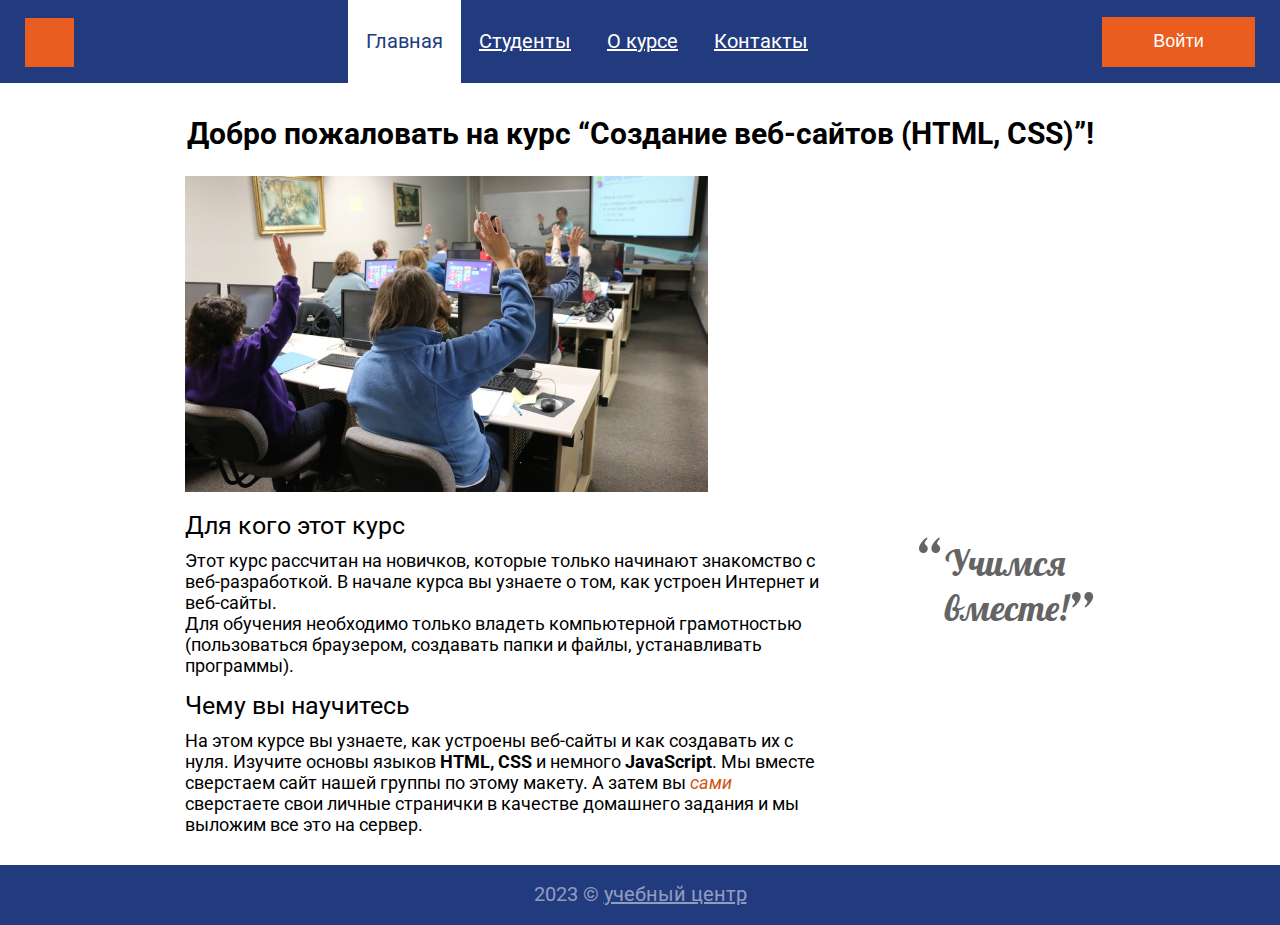
<file: index.html>
<!DOCTYPE html>
<html lang="ru">

<head>
    <link rel="preconnect" href="https://fonts.googleapis.com">
    <link rel="preconnect" href="https://fonts.gstatic.com" crossorigin>
    <link href="https://fonts.googleapis.com/css2?family=Lobster&family=Roboto:wght@400;700&display=swap"
        rel="stylesheet">
    <meta charset="UTF-8">
    <meta http-equiv="X-UA-Compatible" content="IE=edge">
    <meta name="viewport" content="width=device-width, initial-scale=1.0">
    <title>Создание веб-сайтов (HTML, CSS)!</title>
    <link rel="shortcut icon" href="Images/favicon.png" type="image/png">
    <link rel="stylesheet" href="style.css">

</head>

<body>
    <div class="all_site">
        <header class="header">
            <a class="logo" href="index.html">
                <span class="logo_show"></span>
                <span class="logo_show"></span>
                <span class="logo_show"></span>
                <span class="logo_show"></span></a>
            <nav class="header_menu">
                <div class="burger">
                    <div class="burger_line"></div>
                    <div class="burger_line"></div>
                    <div class="burger_line"></div>
                </div>
                <ul class="menu">
                    <li><a class="menu_link menu_link_active" href="index.html">Главная</a></li>
                    <li><a class="menu_link" href="students.html">Студенты</a></li>
                    <li><a class="menu_link" href="aboutСourse.html">О курсе</a></li>
                    <li><a class="menu_link" href="contacts.html">Контакты</a></li>
                </ul>
            </nav>
            <button class="btn">Войти</button>
        </header>
        <div class="registration">
            <div class="okno">
                <form class="form" action="#">
                    <h4 class="text_registration">Войти на сайт</h4>
                    <input class="form_input" type="text" placeholder="Логин" required>
                    <input class="form_input" type="password" placeholder="Пароль" required>
                    <button class="btn form_btn" type="submit">Войти</button>
                </form>
            </div>
        </div>
        <main class="content">
            <h1 class="heading">Добро пожаловать на курс “Создание веб-сайтов (HTML, CSS)”!</h1>
            <img class="content_img" src="Images/TrainingClass.jpg" alt="Учебный класс">
            <div class="content_block">
                <div class="content_left">
                    <section class="content_section_course">
                        <h4 class="title">Для кого этот курс</h4>
                        <p class="text">Этот курс рассчитан на новичков, которые только начинают знакомство с
                            веб-разработкой. В
                            начале курса
                            вы узнаете о том, как устроен Интернет и веб-сайты. <br>
                            Для обучения необходимо только владеть компьютерной грамотностью (пользоваться браузером,
                            создавать
                            папки и файлы, устанавливать программы).</p>
                    </section>
                    <section class="content_section_learn">
                        <h4 class="title">Чему вы научитесь</h4>
                        <p class="text">На этом курсе вы узнаете, как устроены веб-сайты и как создавать их с нуля.
                            Изучите
                            основы языков <span class="strong_content_section_learn"> HTML, CSS</span>
                            и немного <span class="strong_content_section_learn">JavaScript</span>. Мы вместе сверстаем
                            сайт
                            нашей группы по этому макету. А
                            затем вы <span class="italic_content_section_learn">сами</span>
                            сверстаете свои личные странички в качестве домашнего задания и мы выложим все это на
                            сервер.
                        </p>
                    </section>
                </div>
                <h2 class="content_right">
                    <span class="laquo"></span>Учимся вместе!<span class="raquo"></span>
                </h2>
            </div>
        </main>
    </div>
    <footer class="footer">
        <p class="text_footer">2023 &copy; <a class="footer_link" href="#">учебный центр</a></p>
    </footer>
    <script src="script.js"></script>
</body>

</html>
</file>
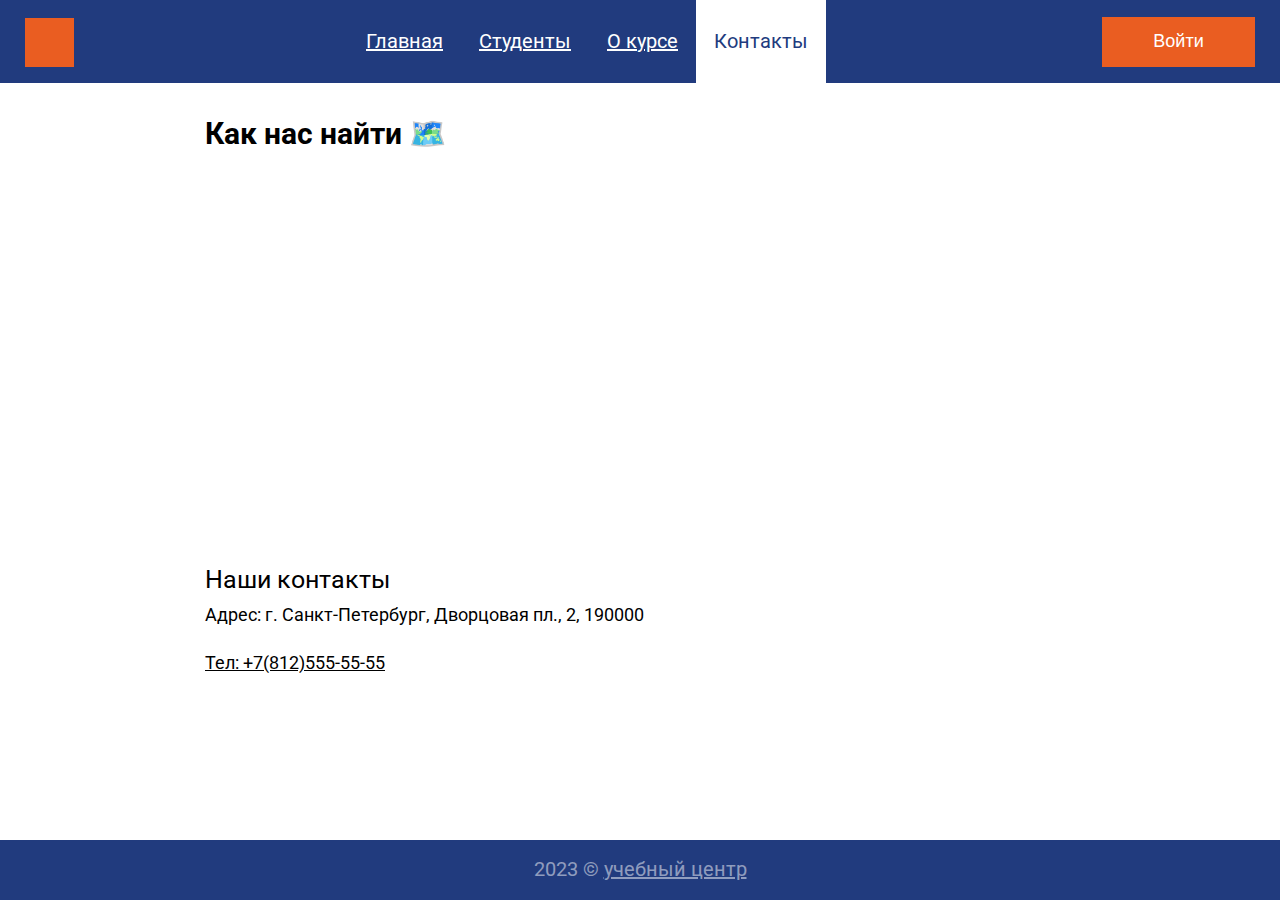
<file: contacts.html>
<!DOCTYPE html>
<html lang="ru">

<head>
    <link rel="preconnect" href="https://fonts.googleapis.com">
    <link rel="preconnect" href="https://fonts.gstatic.com" crossorigin>
    <link href="https://fonts.googleapis.com/css2?family=Lobster&family=Roboto:wght@400;700&display=swap"
        rel="stylesheet">
    <meta charset="UTF-8">
    <meta http-equiv="X-UA-Compatible" content="IE=edge">
    <meta name="viewport" content="width=device-width, initial-scale=1.0">
    <title>Создание веб-сайтов (HTML, CSS)!</title>
    <link rel="shortcut icon" href="Images/favicon.png" type="image/png">
    <link rel="stylesheet" href="style.css">

</head>

<body>
    <div class="all_site">
        <header class="header">
            <a class="logo" href="index.html">
                <span class="logo_show"></span>
                <span class="logo_show"></span>
                <span class="logo_show"></span>
                <span class="logo_show"></span></a>
            <nav class="header_menu">
                <div class="burger">
                    <div class="burger_line"></div>
                    <div class="burger_line"></div>
                    <div class="burger_line"></div>
                </div>
                <ul class="menu">
                    <li><a class="menu_link" href="index.html">Главная</a></li>
                    <li><a class="menu_link" href="students.html">Студенты</a></li>
                    <li><a class="menu_link" href="aboutСourse.html">О курсе</a></li>
                    <li><a class="menu_link menu_link_active" href="contacts.html">Контакты</a></li>
                </ul>
            </nav>
            <button class="btn">Войти</button>
        </header>
        <div class="registration">
            <div class="okno">
                <form class="form" action="#">
                    <h4 class="text_registration">Войти на сайт</h4>
                    <input class="form_input" type="text" placeholder="Логин" required>
                    <input class="form_input" type="password" placeholder="Пароль" required>
                    <button class="btn form_btn" type="submit">Войти</button>
                </form>
            </div>
        </div>
        <main class="content_contacts">
            <h1 class="heading text_content_contacts">Как нас найти &#128506;&#65039;</h1>
            <iframe class="location"
                src="https://www.google.com/maps/embed?pb=!1m18!1m12!1m3!1d255805.16751875024!2d30.07895041960359!3d59.9408057!2m3!1f0!2f0!3f0!3m2!1i1024!2i768!4f13.1!3m3!1m2!1s0x46963110ebe9ea5b%3A0x86b0025c5a84a071!2z0JTQstC-0YDRhtC-0LLQsNGPINC_0LsuLCAyLCDQodCw0L3QutGCLdCf0LXRgtC10YDQsdGD0YDQsywgMTkwMDAw!5e0!3m2!1sru!2sru!4v1676899055506!5m2!1sru!2sru"
                width="1268" height="370" style="border:0;" allowfullscreen="" loading="lazy"
                referrerpolicy="no-referrer-when-downgrade"></iframe>
            <h4 class="title title_contacts">Наши контакты</h4>
            <p class="text text_contacts indent">Адрес: г. Санкт-Петербург, Дворцовая пл., 2, 190000</p>
            <p class="text text_contacts">Тел: <a class="tel" href="tel:+7(812)555-55-55">+7(812)555-55-55</a></p>
        </main>
    </div>
    <footer class="footer">
        <p class="text_footer">2023 &copy; <a class="footer_link" href="#">учебный центр</a></p>
    </footer>
    <script src="script.js"></script>
</body>

</html>
</file>
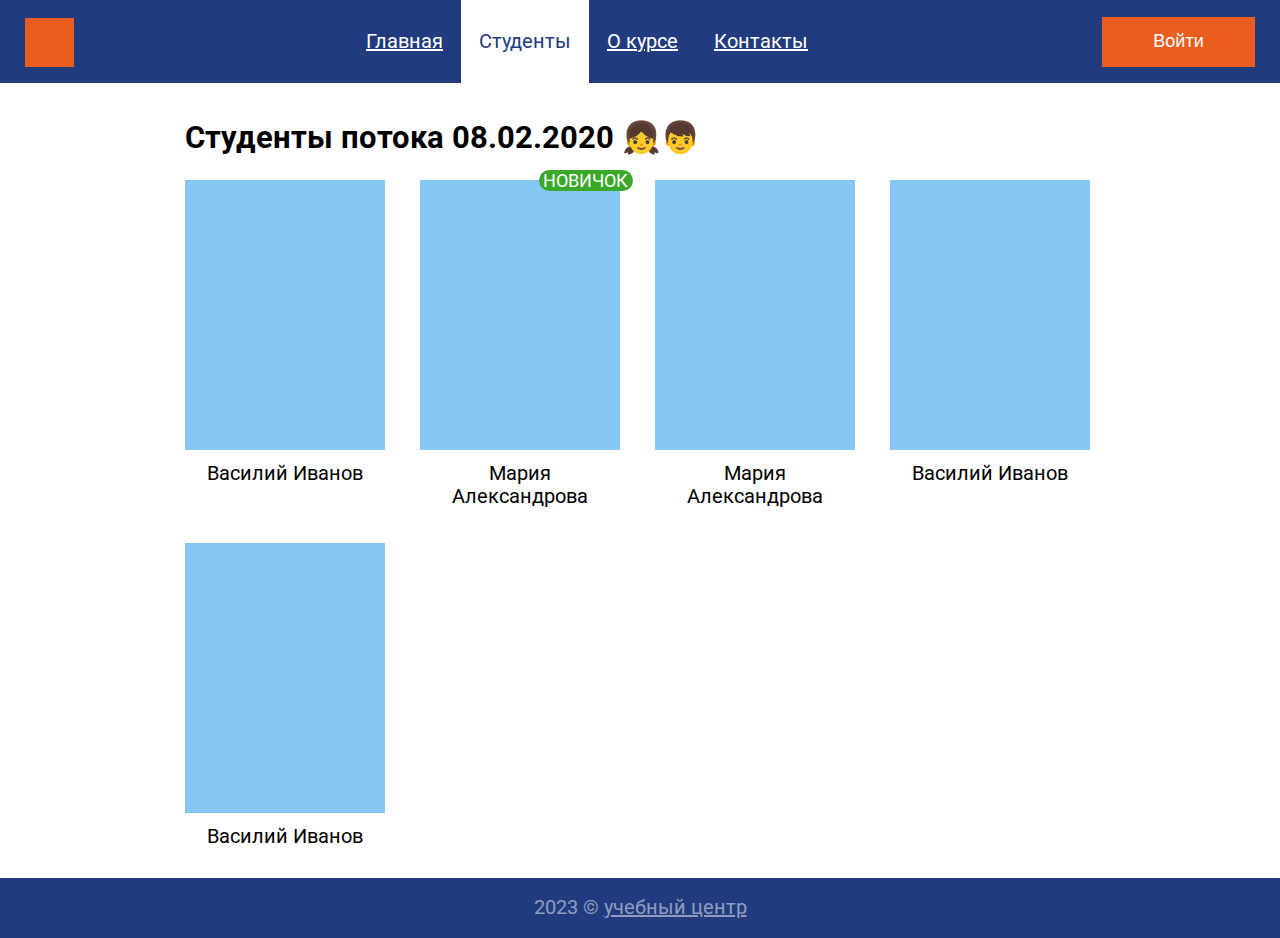
<file: students.html>
<!DOCTYPE html>
<html lang="ru">

<head>
    <link rel="preconnect" href="https://fonts.googleapis.com">
    <link rel="preconnect" href="https://fonts.gstatic.com" crossorigin>
    <link href="https://fonts.googleapis.com/css2?family=Lobster&family=Roboto:wght@400;700&display=swap"
        rel="stylesheet">
    <meta charset="UTF-8">
    <meta http-equiv="X-UA-Compatible" content="IE=edge">
    <meta name="viewport" content="width=device-width, initial-scale=1.0">
    <title>Создание веб-сайтов (HTML, CSS)!</title>
    <link rel="shortcut icon" href="Images/favicon.png" type="image/png">
    <link rel="stylesheet" href="style.css">

</head>

<body>
    <div class="all_site">
        <header class="header">
            <a class="logo" href="index.html">
                <span class="logo_show"></span>
                <span class="logo_show"></span>
                <span class="logo_show"></span>
                <span class="logo_show"></span></a>
            <nav class="header_menu">
                <div class="burger">
                    <div class="burger_line"></div>
                    <div class="burger_line"></div>
                    <div class="burger_line"></div>
                </div>
                <ul class="menu">
                    <li><a class="menu_link" href="index.html">Главная</a></li>
                    <li><a class="menu_link menu_link_active" href="students.html">Студенты</a></li>
                    <li><a class="menu_link" href="aboutСourse.html">О курсе</a></li>
                    <li><a class="menu_link" href="contacts.html">Контакты</a></li>
                </ul>
            </nav>
            <button class="btn">Войти</button>
        </header>
        <div class="registration">
            <div class="okno">
                <form class="form" action="#">
                    <h4 class="text_registration">Войти на сайт</h4>
                    <input class="form_input" type="text" placeholder="Логин" required>
                    <input class="form_input" type="password" placeholder="Пароль" required>
                    <button class="btn form_btn" type="submit">Войти</button>
                </form>
            </div>
        </div>
        <main class="content_students">
            <h1 class="heading text_content_students">Студенты потока 08.02.2020 &#128103;&#128102;</h1>
            <div class="photo">
                <figure class="info_content_students">
                    <a href="vafinarr.html"><img class="photo_link" src="Images/photo.jpg" alt="студенты"></a>
                    <figcaption class="text text_photo">Василий Иванов</figcaption>
                </figure>
                <figure class="info_content_students beginner">
                    <a href="vafinarr.html"><img class="photo_link" src="Images/photo.jpg" alt="студенты"></a>
                    <figcaption class="text text_photo">Мария Александрова</figcaption>
                </figure>
                <figure class="info_content_students">
                    <a href="vafinarr.html"><img class="photo_link" src="Images/photo.jpg" alt="студенты"></a>
                    <figcaption class="text text_photo">Мария Александрова</figcaption>
                </figure>
                <figure class="info_content_students">
                    <a href="vafinarr.html"><img class="photo_link" src="Images/photo.jpg" alt="студенты"></a>
                    <figcaption class="text text_photo">Василий Иванов</figcaption>
                </figure>
                <figure class="info_content_students">
                    <a href="vafinarr.html"><img class="photo_link" src="Images/photo.jpg" alt="студенты"></a>
                    <figcaption class="text text_photo">Василий Иванов</figcaption>
                </figure>
            </div>
        </main>
    </div>
    <footer class="footer">
        <p class="text_footer">2023 &copy; <a class="footer_link" href="#">учебный центр</a></p>
    </footer>
    <script src="script.js"></script>
</body>

</html>
</file>
<file: style.css>
* {
    margin: 0;
    padding: 0;
}

body {
    font-family: 'Roboto', sans-serif;
    min-height: 100vh;
    display: flex;
    flex-direction: column;
}

.all_site {
    flex-grow: 1;
}

.header {
    padding-left: calc(50% - 1268px / 2);
    padding-right: calc(50% - 1268px / 2);
    background-color: #213B7E;
    display: flex;
    flex-direction: row;
    flex-wrap: wrap;
    justify-content: space-between;
    align-items: center;
}

@keyframes logo {
    0% {
        transform: rotate(0deg);
    }

    25% {
        transform: rotate(-45deg);
    }

    50% {
        transform: rotate(90deg);
    }

    75% {
        transform: rotate(-45deg);
    }

    100% {
        transform: rotate(0deg);
    }
}

@keyframes logo_show_1 {
    0% {
        transform: translate(0);
    }

    50% {
        transform: translate(-15px, 0);
        border-radius: 25%;
        border: 3px solid #f6052d;
        background-color: #ee4d6855;
    }

    100% {
        transform: translate(0);
    }
}

@keyframes logo_show_2 {
    0% {
        transform: translate(0);
    }

    50% {
        transform: translate(15px, 0);
        border-radius: 25%;
        border: 3px solid #21fe03;
        background-color: #87567854;
    }

    100% {
        transform: translate(0);
    }
}

@keyframes logo_show_3 {
    0% {
        transform: translate(0);
    }

    50% {
        transform: translate(0, -15px);
        border-radius: 25%;
        border: 3px solid #f99703;
        background-color: #ff990053;
    }

    100% {
        transform: translate(0);
    }
}

@keyframes logo_show_4 {
    0% {
        transform: translate(0);
    }

    50% {
        transform: translate(0, 15px);
        border-radius: 25%;
        border: 3px solid #03ebfb;
        background-color: #00e6f657;
    }

    100% {
        transform: translate(0);
    }
}

.logo {
    width: 47px;
    height: 47px;
    position: relative;
    animation: logo 5s infinite ease-in-out;
}

.logo_show {
    width: 47px;
    height: 47px;
    position: absolute;
    left: 0;
    top: 0;
    background-color: #EA5D21;
    border: 1px solid #EA5D21;
}

.logo_show:nth-child(1) {
    animation: logo_show_1 5s ease-in-out infinite;
}

.logo_show:nth-child(2) {
    animation: logo_show_2 5s ease-in-out infinite;
}

.logo_show:nth-child(3) {
    animation: logo_show_3 5s ease-in-out infinite;
}

.logo_show:nth-child(4) {
    animation: logo_show_4 5s ease-in-out infinite;
}

.menu {
    display: flex;
    list-style-type: none;
    margin-left: 54px;
}

.menu_link {
    display: block;
    font-style: normal;
    font-weight: 400;
    font-size: 20px;
    line-height: 23px;
    text-decoration-line: underline;
    color: #FFFFFF;
    padding: 30px 18px;
}

.menu_link:hover {
    background-color: #ffffff74;
}

.menu_link_active {
    background-color: #FFFFFF;
    color: #213B7E;
    text-decoration: none;
}

.btn {
    width: 153px;
    height: 50px;
    background-color: #EA5D21;
    display: flex;
    justify-content: center;
    align-items: center;
    font-style: normal;
    font-weight: 400;
    font-size: 18px;
    line-height: 21px;
    color: #FFFFFF;
    text-decoration: none;
    border: none;
    cursor: pointer;
}

.btn:hover {
    background-color: #f39972;
    color: #213B7E;
    transition: all 0.3s;
}

.btn:active {
    position: relative;
    top: 1px;
    color: #213B7E;
}

/* Registration - Pегистрация */

.registration {
    display: none;
    position: relative;
}

.okno {
    padding-left: calc(50% - 500px / 2);
    padding-right: calc(50% - 500px / 2);
    position: absolute;
    width: 500px;
    z-index: 1;
    margin-top: 80px;
}

.form {
    display: flex;
    flex-direction: column;
    align-items: center;
    background: #FFFFFF;
    border: 1px solid #213B7E;
    filter: drop-shadow(5px 5px 4px rgba(0, 0, 0, 0.25));
}

.text_registration {
    font-style: normal;
    font-weight: 400;
    font-size: 24px;
    line-height: 28px;
    color: #000000;
    margin-top: 26px;
    margin-bottom: 36px;
}

.form_input {
    width: 430px;
    height: 55px;
    font-style: normal;
    font-weight: 400;
    font-size: 24px;
    line-height: 28px;
    color: #808080;
    padding-left: 14px;
    padding-right: 14px;
    margin-bottom: 58px;
}

.form_btn {
    margin-bottom: 56px;
}

.form_btn:hover {
    background-color: #213B7E;
    color: #FFFFFF;
}

/* Content - Главная страница */

.content {
    padding-left: calc(50% - 911px / 2);
    padding-right: calc(50% - 911px / 2);
}

.heading {
    font-style: normal;
    font-weight: 700;
    font-size: 30px;
    line-height: 35px;
    color: #000000;
    margin-top: 33px;
    margin-bottom: 25px;
    text-align: center;
}

.content_img {
    max-width: 100%;
    margin-bottom: 15px;
}

.content_block {
    display: flex;
    gap: 94px;
}

.content_left {
    max-width: 634px;
}

.content_section_course {
    margin-bottom: 15px;
}

.title {
    font-style: normal;
    font-weight: 400;
    font-size: 25px;
    line-height: 29px;
    color: #000000;
    margin-bottom: 10px;
}

.text {
    font-style: normal;
    font-weight: 400;
    font-size: 18px;
    line-height: 21px;
    color: #000000;
}

.strong_content_section_learn {
    font-weight: 700;
}

.italic_content_section_learn {
    color: #CF5510;
    font-style: italic;
}

.content_right {
    display: flex;
    width: 129px;
    font-family: 'Lobster', cursive;
    font-style: normal;
    font-weight: 400;
    font-size: 36px;
    line-height: 45px;
    color: #646464;
    margin-top: 29px;
}

.laquo::before {
    content: '“';
    font-size: 64px;
    margin-right: 5px;
    margin-top: 10px;
}

.raquo::after {
    content: '”';
    font-size: 64px;
    margin-top: 55px;
    margin-left: -3px;
    display: flex;
}

/* Footer */

.footer {
    background-color: #213B7E;
    padding-top: 18px;
    padding-bottom: 19px;
    margin-top: 30px;
}

.text_footer {
    font-style: normal;
    font-weight: 400;
    font-size: 20px;
    line-height: 23px;
    color: rgba(255, 255, 255, 0.5);
    text-align: center;
}

.footer_link {
    color: rgba(255, 255, 255, 0.5);
}

/* Students - Студенты */

.content_students {
    padding-left: calc(50% - 1202px / 2);
    padding-right: calc(50% - 1202px / 2);
}

.text_content_students {
    font-size: 31px;
    line-height: 36px;
    margin-top: 37px;
    margin-bottom: 24px;
    text-align: left;
}

.photo {
    display: flex;
    flex-wrap: wrap;
    gap: 50px;
}

.photo_link {
    transition: transform 0.25s;
}

.photo_link:hover {
    transform: scale(1.1);
}

.info_content_students {
    width: 200px;
    position: relative;
}

.text_photo {
    font-size: 20px;
    line-height: 23px;
    text-align: center;
    margin-top: 8px;
}

.beginner::after {
    content: 'новичoк';
    text-transform: uppercase;
    position: absolute;
    top: -10px;
    left: 119px;
    width: 94px;
    color: #FFFFFF;
    background-color: #3AA828;
    border-radius: 20px;
    text-align: center;
    font-style: normal;
    font-weight: 400;
    font-size: 18px;
    line-height: 21px;
}

/*Вафина Равиля Рашатовна*/
ul.crumbs {
    margin: 20px;
}

ul.crumbs li {
    display: inline-block;
    line-height: 20px;
    margin: 0 5px 0 -10px;
    padding: 0 20px;
    position: relative;
}

ul.crumbs li:before,
ul.crumbs li:after {
    border-right: 3px solid #213B7E;
    content: '';
    display: block;
    height: 50%;
    position: absolute;
    left: 0;
    right: 0;
    top: 0;
    z-index: -1;
    transform: skewX(45deg);
}

ul.crumbs li:after {
    bottom: 0;
    top: auto;
    transform: skewX(-45deg);
}

ul.crumbs li:last-of-type:before,
ul.crumbs li:last-of-type:after {
    display: none;
}

ul.crumbs li a {
    color: #000;
    text-decoration: none;
    transition: all 0.3s;
}

ul.crumbs li a:hover {
    color: #EA5D21;
}

.content_info {
    display: flex;
    flex-wrap: wrap;
    align-items: center;
    gap: 50px;
    margin-top: 33px;
}

.data {
    display: grid;
    gap: 30px;
}

.heading_Name {
    font-style: normal;
    font-weight: 700;
    font-size: 30px;
    line-height: 35px;
    color: #000000;
}

.details {
    display: grid;
    grid-template-columns: 250px 400px;
    align-items: baseline;
    column-gap: 10px;
}

.title_details {
    font-style: normal;
    font-weight: 400;
    font-size: 20px;
    line-height: 24px;
    color: #000000;
    margin-bottom: 10px;
}

.text_details {
    text-decoration: none;
}

.content_education {
    display: grid;
    grid-template-columns: 200px 4fr;
    grid-template-rows: repeat(2, 70px);
    gap: 7px;
    margin-top: 30px;
}

.text_education {
    grid-area: 1 / 1 / 3 / 2;
}

.text_university_kai {
    grid-area: 1 / 2 / 2 / 3;
}

.text_university_mgei {
    grid-area: 2 / 2 / 3 / 3;
}

.caption {
    margin-bottom: 15px;
    text-align: center;
}

details {
    border: 1px solid #213B7E;
    border-radius: 7px;
    padding: 0.5em 0.5em 0;
}

summary {
    font-weight: bold;
    margin: -0.5em -0.5em 0;
    padding: 1em;
    color: #213B7E;
}

summary:hover {
    background-color: #213b7e50;
    color: #EA5D21;
}

details[open] {
    padding: 0.5em;
}

details[open] summary {
    border-bottom: 1px solid #213B7E;
    margin-bottom: 0.5em;
}

.text_all {
    text-indent: 30px;
    text-align: justify;
    padding: 0px 15px;
}

.example {
    font-weight: 700;
    padding: 7px 0px;
    margin-left: 45px;
}

.example_list {
    padding-left: 75px;
    margin-bottom: 7px;
}

.list_li {
    padding-left: 15px;
    color: #EA5D21;
    font-weight: bold;
}

.items_li {
    padding-left: 15px;
    color: #213B7E;
    font-weight: normal;
}

.li_details {
    padding-left: 15px;
    color: #000;
}

.list_sale {
    font-weight: bold;
    color: rgba(124, 4, 4, 0.952);
}

.example_form {
    display: flex;
    flex-wrap: wrap;
    margin: 0px 15px 15px 15px;
}

fieldset {
    padding-inline-start: 30px;
    padding-inline-end: 30px;
    padding-bottom: 10px;
}

legend {
    padding-inline-start: 7px;
    padding-inline-end: 7px;
}

.text_form {
    text-indent: 30px;
    text-align: justify;
}

.text_form:nth-of-type(1) {
    padding-top: 10px;
}

.example_form_table {
    padding: 10px 30px;
}

.example_ol {
    display: flex;
    flex-direction: column;
    gap: 30px;
    margin-left: 15px;
}

.example_inputForm {
    display: flex;
    flex-direction: column;
    gap: 7px;
    padding-left: 5px;
}

.opt {
    display: flex;
    flex-wrap: wrap;
    gap: 15px;
}

.slider {
    width: 50%;
    background: #d3d3d3;
    outline: none;
    opacity: 0.7;
    transition: opacity .2s;
    cursor: pointer;
}

.slider:hover {
    opacity: 1;
}

.example_fprm_button {
    display: flex;
    flex-wrap: wrap;
    justify-content: center;
    gap: 30px;
    margin: 10px;
}

.example_button {
    font-style: normal;
    font-weight: 400;
    font-size: 18px;
    line-height: 21px;
    padding: 10px;
    background-color: #EA5D21;
    color: #FFFFFF;
    cursor: pointer;
    border: none;
}

.example_button:hover {
    background-color: #213B7E;
    color: #FFFFFF;
    transition: linear 0.5s;
}

.example_button:active {
    position: relative;
    top: 1px;
}

.block_picture {
    display: flex;
    flex-wrap: wrap;
    justify-content: center;
    align-items: center;
}

.block_pic {
    display: grid;
    grid-template-columns: repeat(auto-fit, minmax(200px, 1fr));
    align-items: center;
    justify-items: center;
}

.block_pic:nth-of-type(1) {
    margin-top: 15px;
}

.block_pic:nth-of-type(3) {
    margin-bottom: 15px;
}

.block_pic:nth-of-type(4) {
    margin-bottom: 15px;
}

.figure {
    text-align: center;
}

.picture {
    max-width: 200px;
    border-radius: 10px;
}

.text_picture {
    text-align: center;
    margin-top: 7px;
}

/* About the course - О курсе */

.content_aboutСourse {
    padding-left: calc(50% - 820px / 2);
    padding-right: calc(50% - 820px / 2);
}

.text_content_aboutСourse {
    text-align: left;
}

.text_video {
    font-size: 25px;
    line-height: 29px;
    margin-bottom: 15px;
}

.video {
    width: 100%;
    height: auto;
    max-height: 100%;
    border: 2px solid #EA5D21;
}

/* Сontacts - Контакты */

.content_contacts {
    padding-left: calc(50% - 1268px / 2);
    padding-right: calc(50% - 1268px / 2);
}

.text_content_contacts {
    text-align: left;
    margin-left: 200px;
}

.location {
    margin-bottom: 15px;
    max-width: 100%;
}

.title_contacts {
    margin-left: 202px;
}

.text_contacts {
    margin-left: 202px;
    text-decoration: underline;
}

.indent {
    margin-bottom: 27px;
    text-decoration: none;
}

.tel {
    color: #000000;
}

@media (min-width: 1024px) and (max-width: 1315px) {
    .header {
        padding-left: 25px;
        padding-right: 25px;
    }

    .menu {
        margin-left: 0px;
    }

    .content_students {
        padding-left: calc(50% - 911px / 2);
        padding-right: calc(50% - 911px / 2);
    }

    .photo {
        gap: 35px;
    }

    .content_contacts {
        padding-left: 25px;
        padding-right: 25px;
    }

    .text_content_contacts {
        margin-left: 180px;
    }

    .title_contacts {
        margin-left: 180px;
    }

    .text_contacts {
        margin-left: 180px;
    }

    .details {
        grid-template-columns: 225px 350px;
    }
}

@media (min-width: 768px) and (max-width: 1024px) {
    .header {
        padding-left: 25px;
        padding-right: 25px;
    }

    .img_logo {
        padding: 15px 0;
    }

    .menu {
        margin-left: 0px;
    }

    .content {
        padding-left: calc(50% - 748px / 2);
        padding-right: calc(50% - 748px / 2);
    }

    .heading {
        font-size: 28px;
        line-height: 33px;
    }

    .content_block {
        gap: 30px;
        align-items: center;
    }

    .title {
        font-size: 22px;
        line-height: 25px;
    }

    .text {
        font-size: 16px;
        line-height: 18px;
    }

    .content_left {
        max-width: 523px;
    }

    .content_right {
        font-size: 30px;
        line-height: 40px;
    }

    .laquo::before {
        margin-top: 5px;
        font-size: 54px;
    }

    .raquo::after {
        font-size: 54px;
        margin-top: 50px;
    }

    .content_students {
        padding-left: calc(50% - 748px / 2);
        padding-right: calc(50% - 748px / 2);
    }

    .photo {
        gap: 35px;
    }

    .content_aboutСourse {
        padding-left: calc(50% - 748px / 2);
        padding-right: calc(50% - 748px / 2);
    }

    .text_video {
        font-size: 22px;
        line-height: 25px;
    }

    .content_contacts {
        padding-left: 25px;
        padding-right: 25px;
    }

    .text_content_contacts {
        margin-left: 80px;
    }

    .title_contacts {
        margin-left: 80px;
    }

    .text_contacts {
        margin-left: 80px;
    }

    .content_info {
        gap: 20px;
    }

    .details {
        grid-template-columns: 225px 290px;
    }
}

@media (min-width: 530px) and (max-width: 768px) {
    .okno {
        padding-left: calc(50% - 425px / 2);
        padding-right: calc(50% - 425px / 2);
        width: 430px;
        margin-top: 40px;
    }

    .form_input {
        width: 350px;
        height: 45px;
        font-size: 16px;
        line-height: 20px;
        padding-left: 10px;
        margin-bottom: 29px;
    }

    .header {
        padding-left: 25px;
        padding-right: 25px;
    }

    .img_logo {
        padding: 10px 0;
    }

    .menu {
        margin-left: 0px;
    }

    .menu_link {
        font-size: 15px;
        padding: 25px 10px;
    }

    .btn {
        width: 100px;
        height: 47px;
    }

    .form_btn {
        width: 135px;
        height: 40px;
        margin-bottom: 40px;
    }

    .content {
        padding-left: calc(50% - 510px / 2);
        padding-right: calc(50% - 510px / 2);
    }

    .heading {
        font-size: 20px;
        line-height: 28px;
    }

    .content_block {
        gap: 15px;
        flex-wrap: wrap;
        justify-content: center;
        align-items: center;
    }

    .title {
        font-size: 16px;
        line-height: 18px;
    }

    .text {
        font-size: 12px;
        line-height: 14px;
    }

    .content_left {
        max-width: 340px;
    }

    .content_right {
        font-size: 28px;
        line-height: 36px;
    }

    .laquo::before {
        margin-top: 3px;
        font-size: 50px;
    }

    .raquo::after {
        font-size: 50px;
        margin-top: 45px;
    }

    .content_students {
        padding-left: 55px;
        padding-right: 55px;
    }

    .text_content_students {
        text-align: center;
    }

    .photo {
        gap: 25px;
    }

    .content_aboutСourse {
        padding-left: 25px;
        padding-right: 25px;
    }

    .text_video {
        font-size: 22px;
        line-height: 25px;
    }

    .content_contacts {
        padding-left: 25px;
        padding-right: 25px;
    }

    .text_content_contacts {
        margin-left: 50px;
    }

    .title_contacts {
        margin-left: 50px;
    }

    .text_contacts {
        margin-left: 50px;
    }

    .indent {
        margin-bottom: 10px;
    }

    .text_footer {
        font-size: 14px;
        line-height: 16px;
    }

    .content_info {
        gap: 20px;
    }

    .data {
        gap: 20px;
    }

    .heading_Name {
        font-size: 18px;
        line-height: 22px;
    }

    .details {
        grid-template-columns: 130px 170px;
    }

    .title_details {
        font-size: 14px;
        line-height: 16px;
    }

    .img_itsMe {
        max-width: 30%;
    }

    .content_education {
        grid-template-columns: 150px 4fr;
        grid-template-rows: repeat(2, 45px);
        margin-top: 15px;
        margin-bottom: 0px;
    }

    .text_all {
        text-indent: 15px;
    }

    .example {
        margin-left: 30px;
    }

    .example_list {
        padding-left: 55px;
    }

    .list_li {
        padding-left: 10px;
    }

    .items_li {
        padding-left: 10px;
    }

    .li_details {
        padding-left: 10px;
    }

    fieldset {
        padding-inline-start: 15px;
        padding-inline-end: 15px;
    }

    .text_form {
        text-indent: 15px;
    }

    .example_ol {
        gap: 15px;
    }

    .example_button {
        font-size: 12px;
        line-height: 16px;
        padding: 5px;
    }
}

@media (min-width: 320px) and (max-width: 530px) {
    .logo {
        width: 30px;
        height: 30px;
    }

    .logo_show {
        width: 30px;
        height: 30px;
    }

    .okno {
        padding-left: calc(50% - 250px / 2);
        padding-right: calc(50% - 250px / 2);
        width: 250px;
        margin-top: 40px;
    }

    .text_registration {
        font-size: 14px;
        line-height: 18px;
        margin-top: 15px;
        margin-bottom: 20px;
    }

    .form_input {
        width: 200px;
        height: 25px;
        font-size: 14px;
        line-height: 18px;
        padding-left: 10px;
        margin-bottom: 29px;
    }

    .header {
        padding-left: 24px;
        padding-right: 24px;
        position: relative;
        justify-content: space-between;
    }

    .burger {
        display: flex;
        flex-direction: column;
        gap: 8px;
        cursor: pointer;
    }

    .burger_line {
        width: 40px;
        background-color: #FFFFFF;
        height: 5px;
    }

    .burger.active .burger_line:nth-of-type(1) {
        display: none;
    }

    .burger.active .burger_line:nth-of-type(2) {
        position: absolute;
        top: 50%;
        transform: translate(-50%, 0%) rotate(45deg);
    }

    .burger.active .burger_line:nth-of-type(3) {
        position: absolute;
        top: 50%;
        transform: translate(-50%, 0%) rotate(-45deg);
    }

    .menu {
        margin-left: 0px;
        flex-direction: column;
        gap: 20px;
        background-color: #213b7ee6;
        padding: 15px;
        position: absolute;
        top: 75px;
        left: 0px;
        z-index: 1000;
        width: 100%;
        height: 100vh;
        box-sizing: border-box;
        transform: translateX(-100%);
        transition: transform 0.5s;
    }

    .menu_link {
        padding: 15px 25px;
    }

    .menu_link:hover {
        background-color: #ffffff74;
        padding: 15px 25px;
    }

    .menu.active {
        transform: translateX(0);
    }

    .btn {
        width: 100px;
        height: 47px;
        margin: 15px 0;
    }

    .form_btn {
        width: 100px;
        height: 30px;
        margin-bottom: 20px;
        font-size: 14px;
        line-height: 20px;
    }

    .content {
        padding-left: 10px;
        padding-right: 10px;
    }

    .heading {
        font-size: 26px;
        line-height: 30px;
        text-align: center;
    }

    .content_block {
        gap: 0px;
        flex-wrap: wrap;
        justify-content: center;
        align-items: center;
        text-align: center;
    }

    .title {
        font-size: 20px;
        line-height: 23px;
    }

    .text {
        font-size: 12px;
        line-height: 14px;
    }

    .content_left {
        max-width: 390px;
    }

    .content_right {
        font-size: 28px;
        line-height: 36px;
    }

    .laquo::before {
        margin-top: 3px;
        font-size: 50px;
    }

    .raquo::after {
        font-size: 50px;
        margin-top: 45px;
    }

    .content_students {
        padding-left: calc(50% - 355px / 2);
        padding-right: calc(50% - 355px / 2);
    }

    .photo {
        gap: 35px;
        justify-content: center;
    }

    .content_aboutСourse {
        padding-left: 10px;
        padding-right: 10px;
    }

    .text_video {
        font-size: 22px;
        line-height: 25px;
        text-align: center;
    }

    .content_contacts {
        padding-left: 10px;
        padding-right: 10px;
    }

    .text_content_contacts {
        margin-left: 0px;
        text-align: center;
    }

    .title_contacts {
        margin-left: 0px;
        text-align: center;
    }

    .text_contacts {
        margin-left: 0px;
        text-align: center;
    }

    .indent {
        margin-bottom: 10px;
    }

    .text_footer {
        font-size: 12px;
        line-height: 14px;
    }

    .content_info {
        justify-content: center;
        gap: 20px;
        margin-top: 0;
    }

    .img_itsMe {
        max-width: 35%;
    }

    .data {
        gap: 5px;
    }

    .heading_Name {
        font-size: 16px;
        line-height: 20px;
    }

    .details {
        grid-template-columns: 100px 130px;
    }

    .title_details {
        font-size: 12px;
        line-height: 14px;
    }

    .content_education {
        grid-template-columns: 135px 4fr;
        grid-template-rows: repeat(2, 60px);
        margin-top: 15px;
        margin-bottom: 0px;
    }

    .text_all {
        text-indent: 15px;
    }

    .example {
        margin-left: 30px;
    }

    .example_list {
        padding-left: 55px;
    }

    .list_li {
        padding-left: 10px;
    }

    .items_li {
        padding-left: 10px;
    }

    .li_details {
        padding-left: 10px;
    }

    fieldset {
        padding-inline-start: 15px;
        padding-inline-end: 15px;
    }

    .text_form {
        text-indent: 15px;
    }

    .example_ol {
        gap: 15px;
    }

    .example_button {
        font-size: 12px;
        line-height: 16px;
        padding: 5px;
    }

    .block_pic {
        display: flex;
        flex-wrap: wrap;
        justify-content: center;
    }

    .png_svg {
        flex-direction: column-reverse;
    }
}

@media (max-width: 375px) {
    .content_education {
        grid-template-columns: 115px 4fr;
    }

    .data {
        justify-items: center;
    }

    .text_education {
        font-size: 10px;
        line-height: 12px;
    }

    .text_university_kai {
        font-size: 10px;
        line-height: 12px;
    }

    .text_university_mgei {
        font-size: 10px;
        line-height: 12px;
    }
}
</file>
